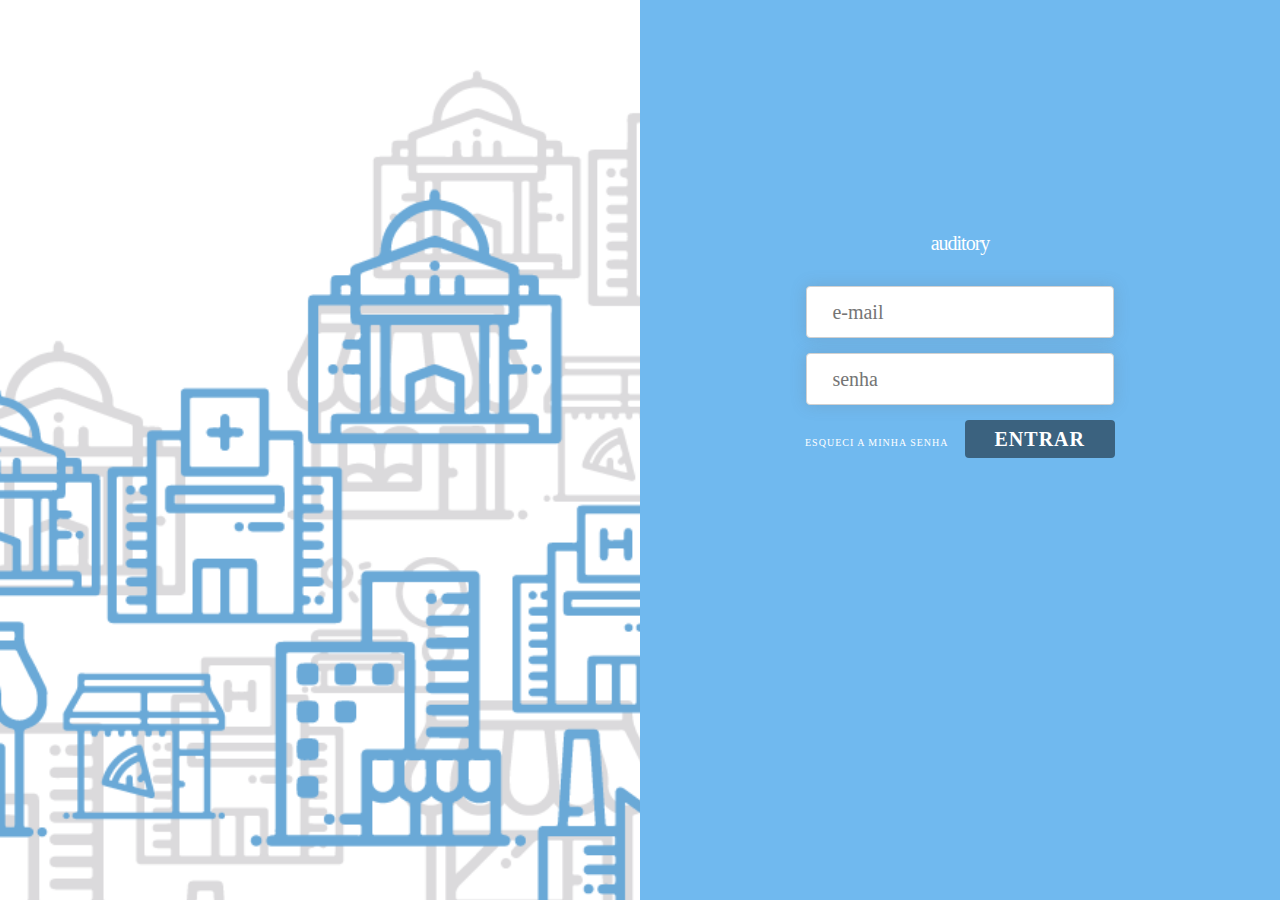
<file: Sistema/index.html>
<!DOCTYPE html>
<html lang="pt-br">
<head>

  <!-- Basic Page Needs
  –––––––––––––––––––––––––––––––––––––––––––––––––– -->
  <meta charset="utf-8">
  <title>Auditory</title>
  <meta name="description" content="">
  <meta name="author" content="">

  <!-- Mobile Specific Metas
  –––––––––––––––––––––––––––––––––––––––––––––––––– -->
  <meta name="viewport" content="width=device-width, initial-scale=1">



  <!-- CSS
  –––––––––––––––––––––––––––––––––––––––––––––––––– -->
  <link rel="stylesheet" href="css/normalize.css">
  <link rel="stylesheet" href="css/skeleton.css">
  <link rel="stylesheet" href="css/main.css">

  <!-- Favicon
  –––––––––––––––––––––––––––––––––––––––––––––––––– -->
  <link rel="icon" type="image/png" href="images/favicon.png">

</head>
<body>

  <!-- Primary Page Layout
  –––––––––––––––––––––––––––––––––––––––––––––––––– -->
  <div class="metade banner">
    <img src="images/login.png" alt="">
  </div>
  <div class="metade">
    <div class="container">
      <div class="row">
          <div class="twelve columns login">
            <h3 class="login">auditory</h3>
            <form class="" action="index.html" method="post">

              <input class="login effect-1" placeholder="e-mail" type="text" name="" value="">
              <span class="focus-border"></span>

              <input class="login" placeholder="senha" type="password" name="" value="">
              <div class="button login">
                <a class="senha" href="empresas.html">Esqueci a minha senha</a>
                <button class="login" type="button" name="button"> Entrar </button>
              </div>
            </form>
          </div>
        </div>
      </div>
    </div>
  </div>


  <!-- End Document
  –––––––––––––––––––––––––––––––––––––––––––––––––– -->
</body>
</html>
</file>
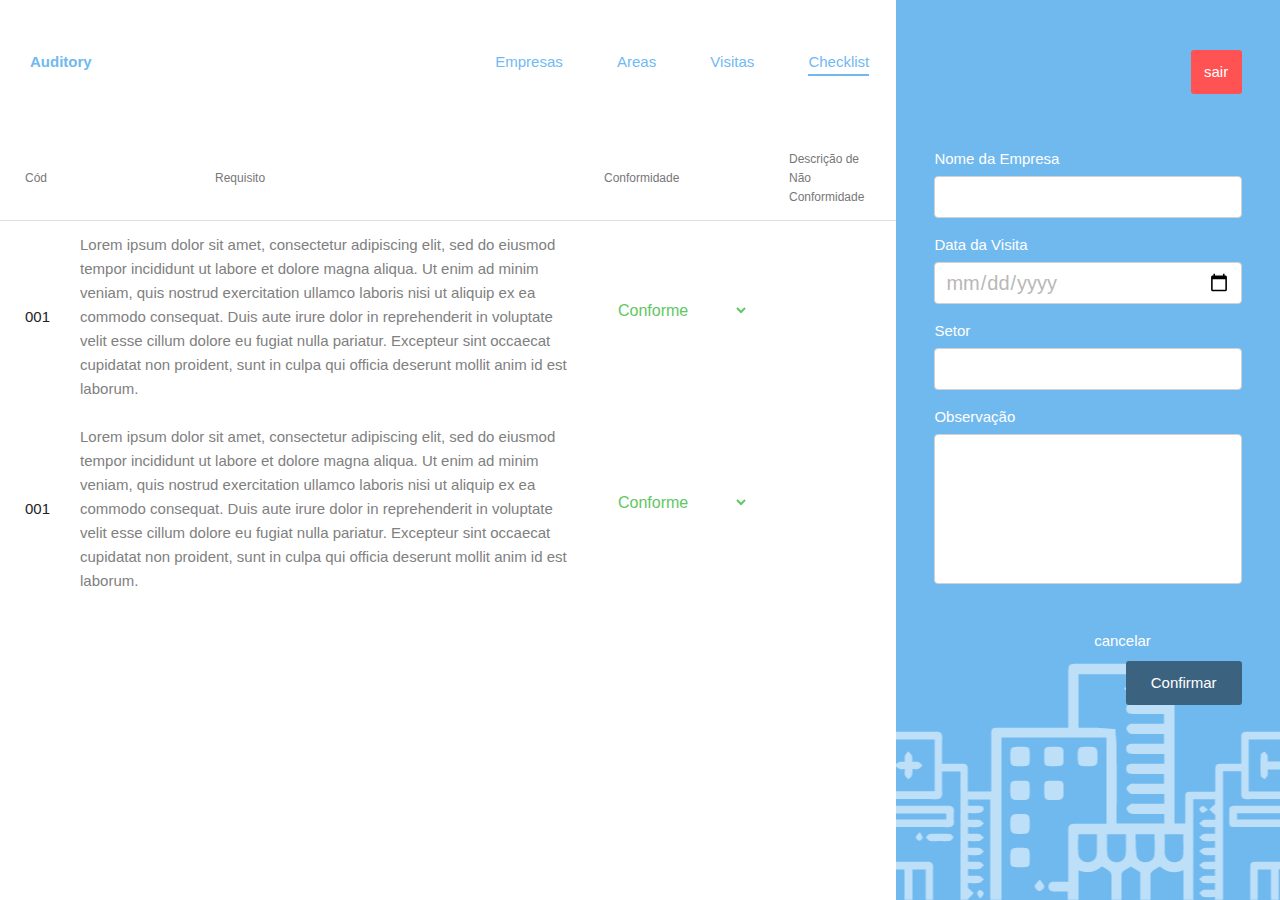
<file: Sistema/check.html>
<!DOCTYPE html>
<html lang="pt-br">
<head>

  <!-- Basic Page Needs
  –––––––––––––––––––––––––––––––––––––––––––––––––– -->
  <meta charset="utf-8">
  <title>Auditory</title>
  <meta name="description" content="">
  <meta name="author" content="">

  <!-- Mobile Specific Metas
  –––––––––––––––––––––––––––––––––––––––––––––––––– -->
  <meta name="viewport" content="width=device-width, initial-scale=1">



  <!-- CSS
  –––––––––––––––––––––––––––––––––––––––––––––––––– -->
  <link rel="stylesheet" href="css/normalize.css">
  <link rel="stylesheet" href="css/skeleton.css">
  <link rel="stylesheet" href="css/main.css">

  <!-- Favicon
  –––––––––––––––––––––––––––––––––––––––––––––––––– -->
  <link rel="icon" type="image/png" href="images/favicon.png">
  <script language="JavaScript">
   /*
   A função Mascara tera como valores no argumento os dados inseridos no input (ou no evento onkeypress)
   onkeypress="mascara(this, '## ####-####')"
   onkeypress = chama uma função quando uma tecla é pressionada, no exemplo acima, chama a função mascara e define os valores do argumento na função
   O primeiro valor é o this, é o Apontador/Indicador da Mascara, o '## ####-####' é o modelo / formato da mascara
   no exemplo acima o # indica os números, e o - (hifen) o caracter que será inserido entre os números, ou seja, no exemplo acima o telefone ficara assim: 11-4000-3562
   para o celular de são paulo o modelo deverá ser assim: '## #####-####' [11 98563-1254]
   para o RG '##.###.###.# [40.123.456.7]
   para o CPF '###.###.###.##' [789.456.123.10]
   Ou seja esta mascara tem como objetivo inserir o hifen ou espaço automáticamente quando o usuário inserir o número do celular, cpf, rg, etc

   lembrando que o hifen ou qualquer outro caracter é contado tambem, como: 11-4561-6543 temos 10 números e 2 hifens, por isso o valor de maxlength será 12
   <input type="text" name="telefone" onkeypress="mascara(this, '## ####-####')" maxlength="12">
   neste código não é possivel inserir () ou [], apenas . (ponto), - (hifén) ou espaço
   */

   function mascara(t, mask){
   var i = t.value.length;
   var saida = mask.substring(1,0);
   var texto = mask.substring(i)
   if (texto.substring(0,1) != saida){
   t.value += texto.substring(0,1);
   }
   }
   </script>
      <script src="https://code.jquery.com/jquery-1.10.2.js"></script>
        <script type="text/javascript" src="js/main.js"> </script>
</head>
<body class="slide-out">

  <!-- Primary Page Layout
  –––––––––––––––––––––––––––––––––––––––––––––––––– -->


  <div class="section table banner visitas">

    <div class="container form visitas">
      <div class="row ">

      <div class="two columns">
          <div class="logo visitas">
          Auditory
        </div>
      </div>
        <div class="ten columns visitas">
                <nav class="menu visitas">
                  <ul>
                  <li><a class="nav-item visitas" href="empresas.html">Empresas</a></li>
                  <li><a class="nav-item visitas" href="#">Areas</a></li>
                  <li><a class="nav-item visitas " href="visitas.html">Visitas</a></li>
                  <li><a class="nav-item visitas active" href="#">Checklist</a></li>
                </ul>
                </nav>
          </div>



        </div>
      </div>

    <div class="u-pull-left menucelular2 tableform">
      <a class="menucelopen "><img class="clicklista"  src="images/left-arrow.png" alt=""></a>
    </div>
    <div class="u-pull-left nomecel tableform">
      auditory
    </div>
    <table class="u-full-width visitas">
      <thead>
        <tr >
          <th class="cod-titulo">Cód</th>
          <th class="paddingrequisito">Requisito</th>
          <th>Conformidade</th>
          <th>Descrição de Não Conformidade</th>
        </tr>
      </thead>
      <tbody>
        <tr>
          <td class="cod">001</td>
          <td class="requisito">Lorem ipsum dolor sit amet, consectetur adipiscing elit, sed do eiusmod tempor incididunt ut labore et dolore magna aliqua. Ut enim ad minim veniam, quis nostrud exercitation ullamco laboris nisi ut aliquip ex ea commodo consequat. Duis aute irure dolor in reprehenderit in voluptate velit esse cillum dolore eu fugiat nulla pariatur. Excepteur sint occaecat cupidatat non proident, sunt in culpa qui officia deserunt mollit anim id est laborum.</td>
          <td class="conformidade">
            <select class="" id="">
              <option class="option1" value="Option 1">Conforme</option>
              <option class="option2" value="Option 2">Não Conforme</option>
            </select>
          </td>
          <td class="observacao"><textarea class="checktext" name="name" rows="8" cols="80"></textarea></td>

        </tr>

        <tr>
          <td class="cod">001</td>
          <td class="requisito">Lorem ipsum dolor sit amet, consectetur adipiscing elit, sed do eiusmod tempor incididunt ut labore et dolore magna aliqua. Ut enim ad minim veniam, quis nostrud exercitation ullamco laboris nisi ut aliquip ex ea commodo consequat. Duis aute irure dolor in reprehenderit in voluptate velit esse cillum dolore eu fugiat nulla pariatur. Excepteur sint occaecat cupidatat non proident, sunt in culpa qui officia deserunt mollit anim id est laborum.</td>
          <td class="conformidade">
            <select class="" id="">
              <option value="Option 1">Conforme</option>
              <option value="Option 2">Não Conforme</option>
            </select>
          </td>

        </tr>

      </tbody>
    </table>
  </div>
  <div class="section form visitas">
    <div class="container form">
      <div class="row ">

        <div class="two columns u-pull-right ">
          <a class="sair" href="index.html">sair</a>
        </div>
</div>
        </div>
      <div class="row rowcelular">
      <div class="u-pull-left menucelular" >
        <a class="menucelopen "><img class="clicklista" src="images/002-shop.png" alt=""></a>
      </div>
      <div class="nomecel">
        auditory
      </div>
      <div class="u-pull-right menucelular" >
        <a class="menucelopen " ><img class="click" src="images/001-menu.png" alt=""></a>
      </div>
      <div class="clearfix"></div>

    </div>
      <div class="menucel" id="menucel">
            <ul>
            <li><a class="nav-item" href="empresas.html">Empresas</a></li>
            <li><a class="nav-item" href="#">Áreas</a></li>
            <li><a class="nav-item " href="visitas.html">Visitas</a></li>
            <li><a class="nav-item active" href="#">Checklist</a></li>
            <li><a class="nav-item" href="#">Sair</a></li>
          </ul>
      </div>
    <div class="container form">
      <div class="row form visitas">
        <div class="twelve columns"><label for="input">Nome da Empresa</label><input class="input dados effect-1 "  type="text" name="" value=""></div>
        <div class="twelve columns"><label for="input">Data da Visita</label><input class="input dados effect-1 "  type="date" name="" value=""></div>
        <div class="twelve columns"><label for="input">Setor</label><input class="input dados effect-1 "  type="text" name="" value=""></div>
        <div class="twelve columns"><label for="input">Observação</label><textarea class="input dados effect-1 " cols="30" rows="5" type="text" name="" value=""></textarea></div>

      </div>




    <div class="row">
      <div class="one-half column u-pull-right">
        <div class="btndiv">
          <a class="cancelar" href="">cancelar</a>
          <a class="confirmar" href="confirmar">Confirmar</a>
        </div>
      </div>
    </div>
</div>
  </div>



<!-- End Document
–––––––––––––––––––––––––––––––––––––––––––––––––– -->
</body>
<script>
$("select").change(function(){

	if($(this).val() == "Option 2")
	{
		$(this).addClass( "mudacor" );
    $("td textarea.checktext").show();

	}else{
		$(this).removeClass( "mudacor" );

    $("td textarea.checktext").hide();
	}
});
$(".click").click(function(){
  $('#menucel').slideToggle('slow');
})
$(".clicklista").click(function(){
  $('.section.table').toggle('slide');
})
$(".clickseta").click(function(){
  $('.section.table').toggle('slide');
})
</script>
</html>
</file>
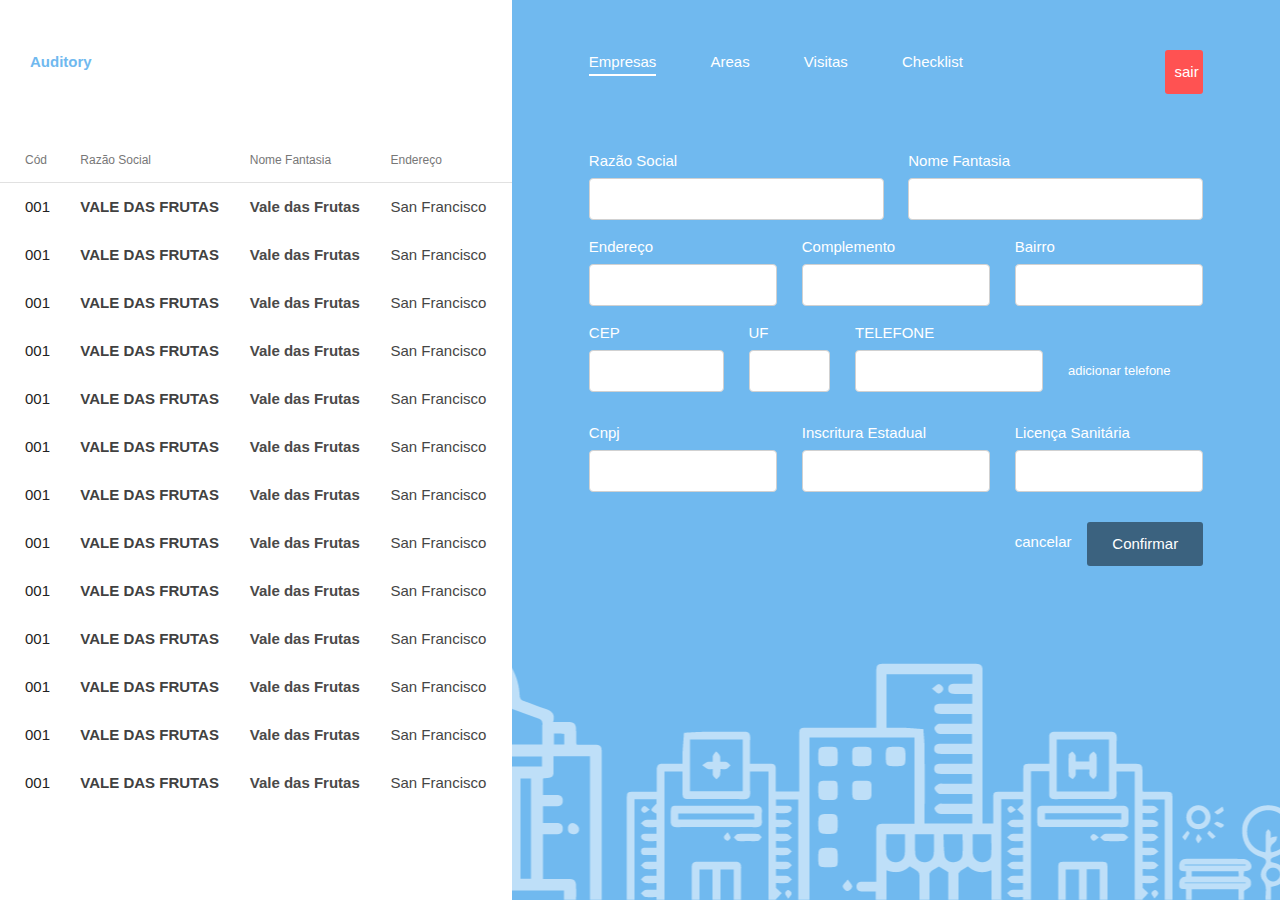
<file: Sistema/empresas.html>
<!DOCTYPE html>
<html lang="pt-br">
<head>

  <!-- Basic Page Needs
  –––––––––––––––––––––––––––––––––––––––––––––––––– -->
  <meta charset="utf-8">
  <title>Auditory</title>
  <meta name="description" content="">
  <meta name="author" content="">

  <!-- Mobile Specific Metas
  –––––––––––––––––––––––––––––––––––––––––––––––––– -->
  <meta name="viewport" content="width=device-width, initial-scale=1">



  <!-- CSS
  –––––––––––––––––––––––––––––––––––––––––––––––––– -->
  <link rel="stylesheet" href="css/normalize.css">
  <link rel="stylesheet" href="css/skeleton.css">
  <link rel="stylesheet" href="css/main.css">

  <!-- Favicon
  –––––––––––––––––––––––––––––––––––––––––––––––––– -->
  <link rel="icon" type="image/png" href="images/favicon.png">
  <script language="JavaScript">
   /*
   A função Mascara tera como valores no argumento os dados inseridos no input (ou no evento onkeypress)
   onkeypress="mascara(this, '## ####-####')"
   onkeypress = chama uma função quando uma tecla é pressionada, no exemplo acima, chama a função mascara e define os valores do argumento na função
   O primeiro valor é o this, é o Apontador/Indicador da Mascara, o '## ####-####' é o modelo / formato da mascara
   no exemplo acima o # indica os números, e o - (hifen) o caracter que será inserido entre os números, ou seja, no exemplo acima o telefone ficara assim: 11-4000-3562
   para o celular de são paulo o modelo deverá ser assim: '## #####-####' [11 98563-1254]
   para o RG '##.###.###.# [40.123.456.7]
   para o CPF '###.###.###.##' [789.456.123.10]
   Ou seja esta mascara tem como objetivo inserir o hifen ou espaço automáticamente quando o usuário inserir o número do celular, cpf, rg, etc

   lembrando que o hifen ou qualquer outro caracter é contado tambem, como: 11-4561-6543 temos 10 números e 2 hifens, por isso o valor de maxlength será 12
   <input type="text" name="telefone" onkeypress="mascara(this, '## ####-####')" maxlength="12">
   neste código não é possivel inserir () ou [], apenas . (ponto), - (hifén) ou espaço
   */

   function mascara(t, mask){
   var i = t.value.length;
   var saida = mask.substring(1,0);
   var texto = mask.substring(i)
   if (texto.substring(0,1) != saida){
   t.value += texto.substring(0,1);
   }
   }
   </script>
      <script src="https://code.jquery.com/jquery-1.10.2.js"></script>
        <script type="text/javascript" src="js/main.js"> </script>
</head>
<body class="slide-out">

  <!-- Primary Page Layout
  –––––––––––––––––––––––––––––––––––––––––––––––––– -->


  <div class="section table banner">
    <div class="logo">
      Auditory
    </div>
    <div class="u-pull-left menucelular2 tableform">
      <a class="menucelopen "><img class="clicklista"  src="images/left-arrow.png" alt=""></a>
    </div>
    <div class="u-pull-left nomecel tableform">
      auditory
    </div>
    <table class="u-full-width">
      <thead>
        <tr >
          <th class="cod-titulo">Cód</th>
          <th>Razão Social</th>
          <th>Nome Fantasia</th>
          <th>Endereço</th>
        </tr>
      </thead>
      <tbody>
        <tr>
          <td class="cod">001</td>
          <td class="razao-social">Vale das Frutas</td>
          <td class="nome-fantasia">Vale das Frutas</td>
          <td class="local">San Francisco</td>
        </tr>
        <tr>
          <td class="cod">001</td>
          <td class="razao-social">Vale das Frutas</td>
          <td class="nome-fantasia">Vale das Frutas</td>
          <td class="local">San Francisco</td>
        </tr>  <tr>
            <td class="cod">001</td>
            <td class="razao-social">Vale das Frutas</td>
            <td class="nome-fantasia">Vale das Frutas</td>
            <td class="local">San Francisco</td>
          </tr>  <tr>
              <td class="cod">001</td>
              <td class="razao-social">Vale das Frutas</td>
              <td class="nome-fantasia">Vale das Frutas</td>
              <td class="local">San Francisco</td>
            </tr>  <tr>
                <td class="cod">001</td>
                <td class="razao-social">Vale das Frutas</td>
                <td class="nome-fantasia">Vale das Frutas</td>
                <td class="local">San Francisco</td>
              </tr>  <tr>
                  <td class="cod">001</td>
                  <td class="razao-social">Vale das Frutas</td>
                  <td class="nome-fantasia">Vale das Frutas</td>
                  <td class="local">San Francisco</td>
                </tr>  <tr>
                    <td class="cod">001</td>
                    <td class="razao-social">Vale das Frutas</td>
                    <td class="nome-fantasia">Vale das Frutas</td>
                    <td class="local">San Francisco</td>
                  </tr>  <tr>
                      <td class="cod">001</td>
                      <td class="razao-social">Vale das Frutas</td>
                      <td class="nome-fantasia">Vale das Frutas</td>
                      <td class="local">San Francisco</td>
                    </tr>  <tr>
                        <td class="cod">001</td>
                        <td class="razao-social">Vale das Frutas</td>
                        <td class="nome-fantasia">Vale das Frutas</td>
                        <td class="local">San Francisco</td>
                      </tr>  <tr>
                          <td class="cod">001</td>
                          <td class="razao-social">Vale das Frutas</td>
                          <td class="nome-fantasia">Vale das Frutas</td>
                          <td class="local">San Francisco</td>
                        </tr>  <tr>
                            <td class="cod">001</td>
                            <td class="razao-social">Vale das Frutas</td>
                            <td class="nome-fantasia">Vale das Frutas</td>
                            <td class="local">San Francisco</td>
                          </tr>  <tr>
                              <td class="cod">001</td>
                              <td class="razao-social">Vale das Frutas</td>
                              <td class="nome-fantasia">Vale das Frutas</td>
                              <td class="local">San Francisco</td>
                            </tr>  <tr>
                                <td class="cod">001</td>
                                <td class="razao-social">Vale das Frutas</td>
                                <td class="nome-fantasia">Vale das Frutas</td>
                                <td class="local">San Francisco</td>
                              </tr>

      </tbody>
    </table>
  </div>
  <div class="section form">
    <div class="container form">
      <div class="row ">
        <div class="eleven columns">
                <nav class="menu">
                  <ul>
                  <li><a class="nav-item active2" href="#">Empresas</a></li>
                  <li><a class="nav-item" href="#">Areas</a></li>
                  <li><a class="nav-item" href="visitas.html">Visitas</a></li>
                  <li><a class="nav-item" href="check.html">Checklist</a></li>
                </ul>
                </nav>
          </div>

        <div class="one column">
          <a class="sair" href="index.html">sair</a>
        </div>

        </div>
      </div>
      <div class="row rowcelular">
      <div class="u-pull-left menucelular" >
        <a class="menucelopen "><img class="clicklista" src="images/002-shop.png" alt=""></a>
      </div>
      <div class="nomecel">
        auditory
      </div>
      <div class="u-pull-right menucelular" >
        <a class="menucelopen " ><img class="click" src="images/001-menu.png" alt=""></a>
      </div>
      <div class="clearfix"></div>

    </div>
      <div class="menucel" id="menucel">
            <ul>
            <li><a class="nav-item active2" href="#">Empresas</a></li>
            <li><a class="nav-item" href="#">Areas</a></li>
            <li><a class="nav-item " href="visitas.html">Visitas</a></li>
            <li><a class="nav-item" href="check.html">Checklist</a></li>
            <li><a class="nav-item" href="#">Sair</a></li>
          </ul>
      </div>
    <div class="container form">
      <div class="row form">
        <div class="one-half column"><label for="input">Razão Social</label><input class="input dados effect-1 "  type="text" name="" value=""></div>
        <div class="one-half column"><label for="input">Nome Fantasia</label><input class="input dados effect-1 "  type="text" name="" value=""></div>
      </div>
      <div class="row">
        <div class="one-third column"><label for="input">Endereço</label><input class="input dados effect-1 "  type="text" name="" value=""></div>
        <div class="one-third column"><label for="input">Complemento</label><input class="input dados effect-1 "  type="text" name="" value=""></div>
        <div class="one-third column"><label for="input">Bairro</label><input class="input dados effect-1 "  type="text" name="" value=""></div>
      </div>
      <div class="row">
        <div class="three columns"><label for="input">CEP</label><input class="input dados effect-1 "  name="cep" onkeypress="mascara(this, '#####-###')" maxlength="9" pattern="[0-9]+$" type="text" value=""></div>
        <div class="two columns"><label for="input">UF</label><input class="input dados effect-1 uf"  maxlength="2"  type="text" name="" value=""></div>
        <div class="four columns"><label for="input">TELEFONE</label><input class="input dados effect-1 "  name="tel" onkeypress="mascara(this, '## #####-####')" maxlength="13" pattern="[0-9]+$" type="text"  value=""></div>
        <div class="three columns"><a class="telmais" href="#">adicionar telefone</a></div>
      </div>
      <div class="row">
        <div class="one-third column"><label for="input">Cnpj</label> <input class="input dados effect-1 "onkeypress="mascara(this, '###.###.##-##')" maxlength="13" pattern="[0-9]+$"  type="text" name="" value=""> </div>
        <div class="one-third column"><label for="input">Inscritura Estadual</label><input class="input dados effect-1 "  type="text" name="" value=""></div>
        <div class="one-third column"><label for="input">Licença Sanitária</label><input class="input dados effect-1 "  type="text" name="" value=""></div>
      </div>

    <div class="row">
      <div class="one-third column u-pull-right">
        <div class="btndiv">
          <a class="cancelar" href="">cancelar</a>
          <a class="confirmar" href="confirmar">Confirmar</a>
        </div>
      </div>
    </div>
</div>


  </div>



<!-- End Document
–––––––––––––––––––––––––––––––––––––––––––––––––– -->
</body>
<script>

$(".click").click(function(){
  $('#menucel').slideToggle('slow');
})
$(".clicklista").click(function(){
  $('.section.table').toggle('slide');
})
$(".clickseta").click(function(){
  $('.section.table').toggle('slide');
})
</script>
</html>
</file>
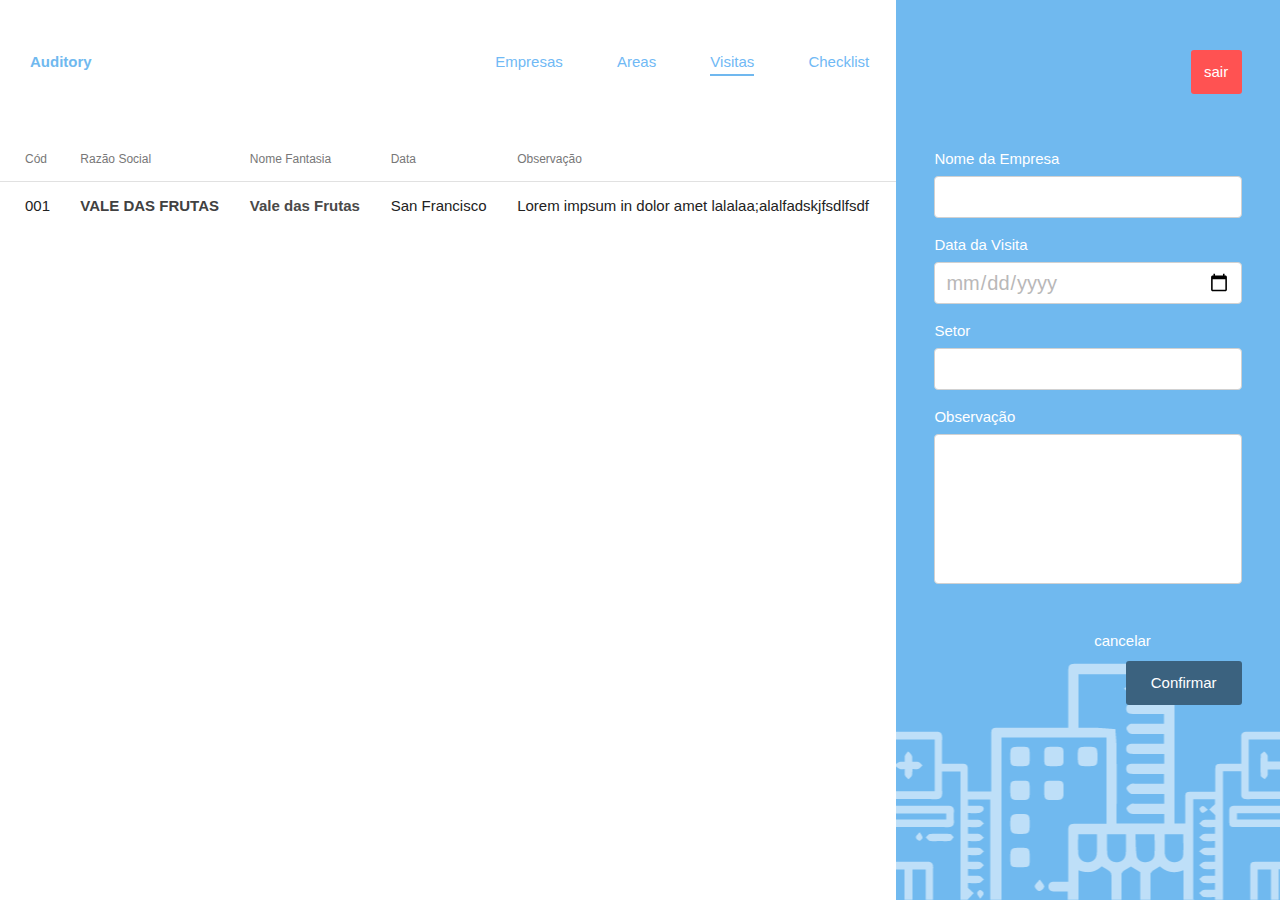
<file: Sistema/visitas.html>
<!DOCTYPE html>
<html lang="pt-br">
<head>

  <!-- Basic Page Needs
  –––––––––––––––––––––––––––––––––––––––––––––––––– -->
  <meta charset="utf-8">
  <title>Auditory</title>
  <meta name="description" content="">
  <meta name="author" content="">

  <!-- Mobile Specific Metas
  –––––––––––––––––––––––––––––––––––––––––––––––––– -->
  <meta name="viewport" content="width=device-width, initial-scale=1">



  <!-- CSS
  –––––––––––––––––––––––––––––––––––––––––––––––––– -->
  <link rel="stylesheet" href="css/normalize.css">
  <link rel="stylesheet" href="css/skeleton.css">
  <link rel="stylesheet" href="css/main.css">

  <!-- Favicon
  –––––––––––––––––––––––––––––––––––––––––––––––––– -->
  <link rel="icon" type="image/png" href="images/favicon.png">
  <script language="JavaScript">
   /*
   A função Mascara tera como valores no argumento os dados inseridos no input (ou no evento onkeypress)
   onkeypress="mascara(this, '## ####-####')"
   onkeypress = chama uma função quando uma tecla é pressionada, no exemplo acima, chama a função mascara e define os valores do argumento na função
   O primeiro valor é o this, é o Apontador/Indicador da Mascara, o '## ####-####' é o modelo / formato da mascara
   no exemplo acima o # indica os números, e o - (hifen) o caracter que será inserido entre os números, ou seja, no exemplo acima o telefone ficara assim: 11-4000-3562
   para o celular de são paulo o modelo deverá ser assim: '## #####-####' [11 98563-1254]
   para o RG '##.###.###.# [40.123.456.7]
   para o CPF '###.###.###.##' [789.456.123.10]
   Ou seja esta mascara tem como objetivo inserir o hifen ou espaço automáticamente quando o usuário inserir o número do celular, cpf, rg, etc

   lembrando que o hifen ou qualquer outro caracter é contado tambem, como: 11-4561-6543 temos 10 números e 2 hifens, por isso o valor de maxlength será 12
   <input type="text" name="telefone" onkeypress="mascara(this, '## ####-####')" maxlength="12">
   neste código não é possivel inserir () ou [], apenas . (ponto), - (hifén) ou espaço
   */

   function mascara(t, mask){
   var i = t.value.length;
   var saida = mask.substring(1,0);
   var texto = mask.substring(i)
   if (texto.substring(0,1) != saida){
   t.value += texto.substring(0,1);
   }
   }
   </script>
      <script src="https://code.jquery.com/jquery-1.10.2.js"></script>
        <script type="text/javascript" src="js/main.js"> </script>
</head>
<body class="slide-out">

  <!-- Primary Page Layout
  –––––––––––––––––––––––––––––––––––––––––––––––––– -->


  <div class="section table banner visitas">

    <div class="container form visitas">
      <div class="row ">

      <div class="two columns">
          <div class="logo visitas">
          Auditory
        </div>
      </div>
        <div class="ten columns visitas">
                <nav class="menu visitas">
                  <ul>
                  <li><a class="nav-item visitas" href="empresas.html">Empresas</a></li>
                  <li><a class="nav-item visitas" href="#">Areas</a></li>
                  <li><a class="nav-item visitas active" href="#">Visitas</a></li>
                  <li><a class="nav-item visitas" href="check.html">Checklist</a></li>
                </ul>
                </nav>
          </div>



        </div>
      </div>

    <div class="u-pull-left menucelular2 tableform">
      <a class="menucelopen "><img class="clicklista"  src="images/left-arrow.png" alt=""></a>
    </div>
    <div class="u-pull-left nomecel tableform">
      auditory
    </div>
    <table class="u-full-width visitas">
      <thead>
        <tr >
          <th class="cod-titulo">Cód</th>
          <th>Razão Social</th>
          <th>Nome Fantasia</th>
          <th>Data</th>
          <th>Observação</th>
        </tr>
      </thead>
      <tbody>
        <tr>
          <td class="cod">001</td>
          <td class="razao-social">Vale das Frutas</td>
          <td class="nome-fantasia">Vale das Frutas</td>
          <td class="data">San Francisco</td>
          <td class="observacao">Lorem impsum in dolor amet lalalaa;alalfadskjfsdlfsdf</td>

        </tr>


      </tbody>
    </table>
  </div>
  <div class="section form visitas">
    <div class="container form">
      <div class="row ">

        <div class="two columns u-pull-right ">
          <a class="sair" href="index.html">sair</a>
        </div>
</div>
        </div>
      <div class="row rowcelular">
      <div class="u-pull-left menucelular" >
        <a class="menucelopen "><img class="clicklista" src="images/002-shop.png" alt=""></a>
      </div>
      <div class="nomecel">
        auditory
      </div>
      <div class="u-pull-right menucelular" >
        <a class="menucelopen " ><img class="click" src="images/001-menu.png" alt=""></a>
      </div>
      <div class="clearfix"></div>

    </div>
      <div class="menucel" id="menucel">
            <ul>
            <li><a class="nav-item" href="empresas.html">Empresas</a></li>
            <li><a class="nav-item" href="#">Áreas</a></li>
            <li><a class="nav-item active" href="#">Visitas</a></li>
            <li><a class="nav-item" href="check.html">Checklist</a></li>
            <li><a class="nav-item" href="#">Sair</a></li>
          </ul>
      </div>
    <div class="container form">
      <div class="row form visitas">
        <div class="twelve columns"><label for="input">Nome da Empresa</label><input class="input dados effect-1 "  type="text" name="" value=""></div>
        <div class="twelve columns"><label for="input">Data da Visita</label><input class="input dados effect-1 "  type="date" name="" value=""></div>
        <div class="twelve columns"><label for="input">Setor</label><input class="input dados effect-1 "  type="text" name="" value=""></div>
        <div class="twelve columns"><label for="input">Observação</label><textarea class="input dados effect-1 " cols="30" rows="5" type="text" name="" value=""></textarea></div>

      </div>




    <div class="row">
      <div class="one-half column u-pull-right">
        <div class="btndiv">
          <a class="cancelar" href="">cancelar</a>
          <a class="confirmar" href="confirmar">Confirmar</a>
        </div>
      </div>
    </div>
</div>
  </div>



<!-- End Document
–––––––––––––––––––––––––––––––––––––––––––––––––– -->
</body>
<script>

$(".click").click(function(){
  $('#menucel').slideToggle('slow');
})
$(".clicklista").click(function(){
  $('.section.table').toggle('slide');
})
$(".clickseta").click(function(){
  $('.section.table').toggle('slide');
})
</script>
</html>
</file>
<file: Sistema/css/skeleton.css>
/*
* Skeleton V2.0.4
* Copyright 2014, Dave Gamache
* www.getskeleton.com
* Free to use under the MIT license.
* http://www.opensource.org/licenses/mit-license.php
* 12/29/2014
*/


/* Table of contents
––––––––––––––––––––––––––––––––––––––––––––––––––
- Grid
- Base Styles
- Typography
- Links
- Buttons
- Forms
- Lists
- Code
- Tables
- Spacing
- Utilities
- Clearing
- Media Queries
*/


/* Grid
–––––––––––––––––––––––––––––––––––––––––––––––––– */
.container {
  position: relative;
  width: 100%;
  max-width: 960px;
  margin: 0 auto;
  padding: 0 20px;
  box-sizing: border-box; }
.column,
.columns {
  width: 100%;
  float: left;
  box-sizing: border-box; }

/* For devices larger than 400px */
@media (min-width: 400px) {
  .container {
    width: 85%;
    padding: 0; }
}

/* For devices larger than 550px */
@media (min-width: 550px) {
  .container {
    width: 80%; }
  .column,
  .columns {
    margin-left: 4%; }
  .column:first-child,
  .columns:first-child {
    margin-left: 0; }

  .one.column,
  .one.columns                    { width: 4.66666666667%; }
  .two.columns                    { width: 13.3333333333%; }
  .three.columns                  { width: 22%;            }
  .four.columns                   { width: 30.6666666667%; }
  .five.columns                   { width: 39.3333333333%; }
  .six.columns                    { width: 48%;            }
  .seven.columns                  { width: 56.6666666667%; }
  .eight.columns                  { width: 65.3333333333%; }
  .nine.columns                   { width: 74.0%;          }
  .ten.columns                    { width: 82.6666666667%; }
  .eleven.columns                 { width: 91.3333333333%; }
  .twelve.columns                 { width: 100%; margin-left: 0; }

  .one-third.column               { width: 30.6666666667%; }
  .two-thirds.column              { width: 65.3333333333%; }

  .one-half.column                { width: 48%; }

  /* Offsets */
  .offset-by-one.column,
  .offset-by-one.columns          { margin-left: 8.66666666667%; }
  .offset-by-two.column,
  .offset-by-two.columns          { margin-left: 17.3333333333%; }
  .offset-by-three.column,
  .offset-by-three.columns        { margin-left: 26%;            }
  .offset-by-four.column,
  .offset-by-four.columns         { margin-left: 34.6666666667%; }
  .offset-by-five.column,
  .offset-by-five.columns         { margin-left: 43.3333333333%; }
  .offset-by-six.column,
  .offset-by-six.columns          { margin-left: 52%;            }
  .offset-by-seven.column,
  .offset-by-seven.columns        { margin-left: 60.6666666667%; }
  .offset-by-eight.column,
  .offset-by-eight.columns        { margin-left: 69.3333333333%; }
  .offset-by-nine.column,
  .offset-by-nine.columns         { margin-left: 78.0%;          }
  .offset-by-ten.column,
  .offset-by-ten.columns          { margin-left: 86.6666666667%; }
  .offset-by-eleven.column,
  .offset-by-eleven.columns       { margin-left: 95.3333333333%; }

  .offset-by-one-third.column,
  .offset-by-one-third.columns    { margin-left: 34.6666666667%; }
  .offset-by-two-thirds.column,
  .offset-by-two-thirds.columns   { margin-left: 69.3333333333%; }

  .offset-by-one-half.column,
  .offset-by-one-half.columns     { margin-left: 52%; }

}


/* Base Styles
–––––––––––––––––––––––––––––––––––––––––––––––––– */
/* NOTE
html is set to 62.5% so that all the REM measurements throughout Skeleton
are based on 10px sizing. So basically 1.5rem = 15px :) */
html {
  font-size: 62.5%; }
body {
  font-size: 1.5em; /* currently ems cause chrome bug misinterpreting rems on body element */
  line-height: 1.6;
  font-weight: 400;
  font-family: "Raleway", "HelveticaNeue", "Helvetica Neue", Helvetica, Arial, sans-serif;
  color: #222; }


/* Typography
–––––––––––––––––––––––––––––––––––––––––––––––––– */
h1, h2, h3, h4, h5, h6 {
  margin-top: 0;
  margin-bottom: 2rem;
  font-weight: 300; }
h1 { font-size: 4.0rem; line-height: 1.2;  letter-spacing: -.1rem;}
h2 { font-size: 3.6rem; line-height: 1.25; letter-spacing: -.1rem; }
h3 { font-size: 3.0rem; line-height: 1.3;  letter-spacing: -.1rem; }
h4 { font-size: 2.4rem; line-height: 1.35; letter-spacing: -.08rem; }
h5 { font-size: 1.8rem; line-height: 1.5;  letter-spacing: -.05rem; }
h6 { font-size: 1.5rem; line-height: 1.6;  letter-spacing: 0; }

/* Larger than phablet */
@media (min-width: 550px) {
  h1 { font-size: 5.0rem; }
  h2 { font-size: 4.2rem; }
  h3 { font-size: 3.6rem; }
  h4 { font-size: 3.0rem; }
  h5 { font-size: 2.4rem; }
  h6 { font-size: 1.5rem; }
}

p {
  margin-top: 0; }


/* Links
–––––––––––––––––––––––––––––––––––––––––––––––––– */
a {
  color: #1EAEDB; }
a:hover {
  color: #0FA0CE; }


/* Buttons
–––––––––––––––––––––––––––––––––––––––––––––––––– */
.button,
button,
input[type="submit"],
input[type="reset"],
input[type="button"] {
  display: inline-block;
  height: 38px;
  padding: 0 30px;
  color: #555;
  text-align: center;
  font-size: 11px;
  font-weight: 600;
  line-height: 38px;
  letter-spacing: .1rem;
  text-transform: uppercase;
  text-decoration: none;
  white-space: nowrap;
  background-color: transparent;
  border-radius: 4px;
  border: 1px solid #bbb;
  cursor: pointer;
  box-sizing: border-box; }
.button:hover,
button:hover,
input[type="submit"]:hover,
input[type="reset"]:hover,
input[type="button"]:hover,
.button:focus,
button:focus,
input[type="submit"]:focus,
input[type="reset"]:focus,
input[type="button"]:focus {
  color: #333;
  border-color: #888;
  outline: 0; }
.button.button-primary,
button.button-primary,
input[type="submit"].button-primary,
input[type="reset"].button-primary,
input[type="button"].button-primary {
  color: #FFF;
  background-color: #33C3F0;
  border-color: #33C3F0; }
.button.button-primary:hover,
button.button-primary:hover,
input[type="submit"].button-primary:hover,
input[type="reset"].button-primary:hover,
input[type="button"].button-primary:hover,
.button.button-primary:focus,
button.button-primary:focus,
input[type="submit"].button-primary:focus,
input[type="reset"].button-primary:focus,
input[type="button"].button-primary:focus {
  color: #FFF;
  background-color: #1EAEDB;
  border-color: #1EAEDB; }


/* Forms
–––––––––––––––––––––––––––––––––––––––––––––––––– */
input[type="email"],
input[type="number"],
input[type="search"],
input[type="text"],
input[type="tel"],
input[type="url"],
input[type="password"],
textarea,
select {
  height: 38px;
  padding: 6px 10px; /* The 6px vertically centers text on FF, ignored by Webkit */
  background-color: #fff;
  border: 1px solid #D1D1D1;
  border-radius: 4px;
  box-shadow: none;
  box-sizing: border-box; }
/* Removes awkward default styles on some inputs for iOS */
input[type="email"],
input[type="number"],
input[type="search"],
input[type="text"],
input[type="tel"],
input[type="url"],
input[type="password"],
textarea {
  -webkit-appearance: none;
     -moz-appearance: none;
          appearance: none; }
textarea {
  min-height: 65px;
  padding-top: 6px;
  padding-bottom: 6px; }
input[type="email"]:focus,
input[type="number"]:focus,
input[type="search"]:focus,
input[type="text"]:focus,
input[type="tel"]:focus,
input[type="url"]:focus,
input[type="password"]:focus,
textarea:focus,
select:focus {
  border: 1px solid #33C3F0;
  outline: 0; }
label,
legend {
  display: block;
  margin-bottom: .5rem;
  font-weight: 600; }
fieldset {
  padding: 0;
  border-width: 0; }
input[type="checkbox"],
input[type="radio"] {
  display: inline; }
label > .label-body {
  display: inline-block;
  margin-left: .5rem;
  font-weight: normal; }


/* Lists
–––––––––––––––––––––––––––––––––––––––––––––––––– */
ul {
  list-style: circle inside; }
ol {
  list-style: decimal inside; }
ol, ul {
  padding-left: 0;
  margin-top: 0; }
ul ul,
ul ol,
ol ol,
ol ul {
  margin: 1.5rem 0 1.5rem 3rem;
  font-size: 90%; }
li {
  margin-bottom: 1rem; }


/* Code
–––––––––––––––––––––––––––––––––––––––––––––––––– */
code {
  padding: .2rem .5rem;
  margin: 0 .2rem;
  font-size: 90%;
  white-space: nowrap;
  background: #F1F1F1;
  border: 1px solid #E1E1E1;
  border-radius: 4px; }
pre > code {
  display: block;
  padding: 1rem 1.5rem;
  white-space: pre; }


/* Tables
–––––––––––––––––––––––––––––––––––––––––––––––––– */
th,
td {
  padding: 12px 15px;
  text-align: left;
  border-bottom: 1px solid #E1E1E1; }
th:first-child,
td:first-child {
  padding-left: 0; }
th:last-child,
td:last-child {
  padding-right: 0; }


/* Spacing
–––––––––––––––––––––––––––––––––––––––––––––––––– */
button,
.button {
  margin-bottom: 1rem; }
input,
textarea,
select,
fieldset {
  margin-bottom: 1.5rem; }
pre,
blockquote,
dl,
figure,
table,
p,
ul,
ol,
form {
  margin-bottom: 2.5rem; }


/* Utilities
–––––––––––––––––––––––––––––––––––––––––––––––––– */
.u-full-width {
  width: 100%;
  box-sizing: border-box; }
.u-max-full-width {
  max-width: 100%;
  box-sizing: border-box; }
.u-pull-right {
  float: right; }
.u-pull-left {
  float: left; }


/* Misc
–––––––––––––––––––––––––––––––––––––––––––––––––– */
hr {
  margin-top: 3rem;
  margin-bottom: 3.5rem;
  border-width: 0;
  border-top: 1px solid #E1E1E1; }


/* Clearing
–––––––––––––––––––––––––––––––––––––––––––––––––– */

/* Self Clearing Goodness */
.container:after,
.row:after,
.u-cf {
  content: "";
  display: table;
  clear: both; }


/* Media Queries
–––––––––––––––––––––––––––––––––––––––––––––––––– */
/*
Note: The best way to structure the use of media queries is to create the queries
near the relevant code. For example, if you wanted to change the styles for buttons
on small devices, paste the mobile query code up in the buttons section and style it
there.
*/


/* Larger than mobile */
@media (min-width: 400px) {}

/* Larger than phablet (also point when grid becomes active) */
@media (min-width: 550px) {}

/* Larger than tablet */
@media (min-width: 750px) {}

/* Larger than desktop */
@media (min-width: 1000px) {}

/* Larger than Desktop HD */
@media (min-width: 1200px) {}
</file>
<file: Sistema/css/main.css>
/* Mobile first queries */

/* Larger than mobile */
@media (min-width: 200px) {

  .slide-in {
    animation: slide-in 1.75s ease ;
  }

  .slide-out {
    animation: slide-out 1.75s ease ;
  }

  @keyframes slide-out {
    0% {
      transform: translate(-120%);
    }
    25% {
      transform: translate(-120%) scale(0.8);
    }
    75% {
      transform: scale(0.8);
      transition-timing-function: ease-out;
    }
    100% {
      transform: scale(1);
    }
  }

  @keyframes slide-in {
    25% {
      transform: scale(0.8);
    }
    75% {
      transform: translate(120%) scale(0.8);
      transition-timing-function: ease-out;
    }
    100% {
      transform: translate(120%) scale(1);
    }
  }






  .menu ul li {
    display: block;
    /* margin-left: 40px; */
}
  .menu a{
  text-decoration: none;
  color: white;
  }
  .menu ul li:nth-child(1){
    margin-left: 0px;
  }

  .menu ul {
    display: block;
    text-align: center;
  }
  .menu{
    Color:white;
    font-family: sans-serif;
    display: none;
  }
  .menucel ul {
      text-decoration: none;
      list-style: none;
      text-align: center;
  }
  .menucel li:focus {
    background-color: #3b627f;
    color: white !important;
}
.menucel ul li a.nav-item:hover {
    color: white;
}

  .nav-item{
    text-decoration: none;
    color: white;
    font-weight: 300;
    margin-right: 10px;
    display: inline-block;
  }
  .nav-item::after{
    content: '';
    display: block;
    width: 0;
    height: 2px;
    background: white;
    transition: width .3s;
  }
  .nav-item.visitas::after{
    content: '';
    display: block;
    width: 0;
    height: 2px;
    background: #70b8ef;
    transition: width .3s;
  }
  .nav-item:hover::after{
    width: 100%;
  }

  .active::after{
    content: '';
    display: block;
    width: 100% !important;
    height: 2px;
    background: #70b8ef;
    transition: width .3s;
  }
  .active2::after{
    content: '';
    display: block;
    width: 100% !important;
    height: 2px;
    background: white;
    transition: width .3s;
  }
  .menucel {
    background-color: #69aee1;
}
.menucel ul, .menucel li{
  margin-bottom: 0;
  padding: 10px;
}
  .metade {
      width: 50%;
      height: auto;
      float:left;
      background-color: #70B9EF;
      height: 100vh;
  }
  .metade.banner{
    overflow: hidden;
    height: 100vh;
  }
  .metade.banner img {
      height: 137%;
      margin-left: -89%;
      margin-top: -20%;
  }
  .twelve.columns.login{
        margin-top: 45%;
  }
  .login{
    border: none;
    font-size: 20px;
    font-family: montserrat;
  }
  h3.login{
    text-align: center;
  }
  input.login {
      width: 60%;
      margin-left: 20%;
      box-shadow: 0px 0px 16px rgba(105, 105, 105, 0.21);
      font-size: 20px;
      padding: 25px;
  }
  input.login:focus{
    outline: 3px solid #4689b9;
    transition: outline .1s;
  }
  h3.login{
    color: white;
    margin-bottom: 30px;
  }
  button.login {
      background-color: #3B627F;
      color: white;
      font-size: 20px;
  }
  .paddingrequisito{
        padding: 0px 150px;
  }
  button.login:hover {
      -webkit-transform: scale(1.05);
      -ms-transform: scale(1.05);
      transform: scale(1.05);
      background-color: #33546d;
      color: white;
      font-size: 20px;
  }
  .conformidade select {
    font-size: 16px;
}
  a.sair:hover {
      -webkit-transform: scale(1.05);
      -ms-transform: scale(1.05);
      padding: 11px;
  }
  .button.login{
    color: white;
    width: 100%;
    padding: 0px 10px;
  }
  a.sair {
    text-align: center;
      color: white;
      text-decoration: none;
      font-weight: 300;
      font-family: sans-serif;
      padding: 10px;
      background-color: #ff5252;
      border-radius: 3px;
      box-sizing: border-box;
      margin-left: -10px;
      display: none;
  }
  a.senha{
    text-decoration: none;
    color: white;
    font-size: 10px;
    font-weight: 300;
    margin-right: 10px;
    display: inline-block;
  }
  a.senha::after{
    content: '';
    display: block;
    width: 0;
    height: 2px;
    background: white;
    transition: width .3s;
    margin-top: -10px;
  }
  a.senha:hover::after{
    width: 100%;
  }
  .section{
    float: left;
  }
  th:last-child, td:last-child {
    padding-right: 25px;
}
  .section.table{
    background-color: white;
    z-index: 1;
    /* display: none; */
    position: fixed;
  }
  .nomecel{
    float: left;
    text-align: center;
    width: 60%;
    line-height: 35px;
    font-weight: 700;
    color: white;
}
  .menucelular{
    width: 20%;
  }
  .menucelular img{
    width: 40%;
    margin-left: 30%;
    -webkit-filter: invert(100%); filter: invert(100%);
  }
  .menucelular2  {
    width: 20%;
    margin-top: 10px;
    color: black;
}
#menucel {
    display: none;
}
.nomecel.tableform {
    color: black;
    line-height: 55px;
}
  .menucelular2 img {
    width: 42%;
    margin-left: 30%;
}
  .menucelular.tableform {
    -webkit-filter: invert(0%); filter: invert(0%);
}
  .section.form {
      width: 100%;
      background-color: #70B9EF;
      height: auto;
      background-position: bottom;
      background-image: url(../images/bg.png);
      background-repeat: no-repeat;
  }
  .row.form {
          margin-top: -12px;
  }.row.form.visitas {
    margin-top: 53px;
}
  .container.form{
    margin-top: 10px;
  }
  .section.table{
    height: 100vh;
    overflow: scroll;
        width: 100%;
  }
  /* Let's get this party started */
  ::-webkit-scrollbar {
      width: 12px;
  }

  /* Handle */
  ::-webkit-scrollbar-thumb {
      background: #69aee1;
  }


  .section table {
      margin-top: 65px;
  }
  .logo {
    display: none;
      color: red;
      margin-top: 50px;
      font-family: sans-serif;
      font-weight: 700;
      text-align: center;
  }
  .checktext{display: none}
  .block{
    display: block !important;
  }
  .mudacor{
    color:red !important;
  }
  input.dados {
      font-size: 20px;
      padding: 20px 7px;
      box-sizing: border-box;
      width: 100%;
      font-family: sans-serif;
      color: #474646;
  }
  .nomes{
    display: block;
    float:left;
    width: 100%;
  }
  .nomes input.dados{
    width: 44%;
    margin-top: 50px;
  }
  .endereco{
    display: block;
    float:left;
    width: 100%;
  }

  .info{
    display: block;
    float:left;
    width: 100%;
  }
  .telmais{
    line-height: 100px;
    text-decoration: none;
    color: white;
      font-family: sans-serif;
    font-size: 13px;
  }
  input.dados:focus{
    outline: 3px solid #4689b9;
    transition: outline .1s;
  }
  a.confirmar {
      text-decoration: none;
      color: white;
      padding: 10px 25px;
      background-color: #3b627f;
      border-radius: 3px;
      font-weight: 300;
      float: right;
      font-family: sans-serif;
  }
  a.cancelar {
      text-decoration: none;
      color: white;
      margin-right: 15px;
      line-height: 40px;
        font-family: sans-serif;
  }
  tr:hover {
      background-color: #e4e4e4;
      cursor: pointer;
  }
  td {
      border: none;
  }
  th.cod-titulo {
      padding-left: 25px;
  }
  td.cod {
      padding-left: 25px;
      font-family: sans-serif;
  }
  td.razao-social {
      font-family: sans-serif;
      font-weight: 600;
      color: #414141;
      text-transform: uppercase;
  }
  td.nome-fantasia {
      font-family: sans-serif;
      font-weight: 700;
      color: #4a4949;
  }
  td.local {
      font-family: sans-serif;
      color: #454545;
  }
  tr th {
      color: #777777;
      font-family: sans-serif;
      font-weight: lighter;
      font-size: 12px;
  }
  thead tr:hover {
      background-color: white;
  }
  .clearfix{
    clear: right;
  }
  label {
      color: white;
      font-family: sans-serif;
      font-weight: 500;
  }
  .btndiv {
      margin-top: 15px;
  }
  .uf{
    text-transform: uppercase;
  }
  a.confirmar:hover {
      -webkit-transform: scale(1.05);
      -ms-transform: scale(1.05);
      transform: scale(1.05);
  }

}

/* Larger than phablet */
@media (min-width: 800px) {

  .section.table{
    width: 40%;
    display:block;
  }
  .section.form {
      width: 60%;
      background-color: #70B9EF;
      height: 100vh;
      background-position: bottom;
      background-image: url(../images/bg.png);
      background-repeat: no-repeat;
  }

  .clearfix {
    clear: right;
}
  .menu ul li{
    display: inline-block;
    margin-left: 40px;
  }
  .menu ul{
    display: inline-block;
  }
  a.sair{
    display: block;
  }
  .container.form{
    margin-top: 50px;
  }
  .logo {
      color: #70b9ef;
      margin-left: 30px;
      margin-top: 50px;
      font-family: sans-serif;
      font-weight: 700;
  }

  .section.table {
      background-color: white;
      z-index: 1;
      /* display: none; */
      position: relative;
  }
  .row.rowcelular {
    display: none;
}
.menu {
    Color: white;
    font-family: sans-serif;
    display: block;
}
.u-pull-left.nomecel.tableform {
    display: none;
}
.u-pull-left.menucelular2.tableform {
    display: none;
}
.logo {
    display: block;
    color: #70b9ef;
    margin-top: 50px;
    font-family: sans-serif;
    font-weight: 700;
    text-align: left;
}
.section.form.visitas {
    width: 30% !important;
}
.section.table.banner.visitas {
    width: 70%;
}
.logo.visitas{
  margin-top: 0;
}
a.nav-item.visitas{
    color: #70B9F5;
}
input[type=date] {
    height: 42px;
    padding: 6px 10px;
    background-color: #fff;
    border: 1px solid #D1D1D1;
    border-radius: 4px;
    box-shadow: none;
    /* border: none; */
    color: #b9b8b8;
}
td.conformidade {
    color: #61c761;
    font-family: sans-serif;
    font-size: 24px;
    text-transform: uppercase;
}
td.requisito {
    color: grey;
}
.conformidade select {
    border: none;
}
textarea.check {
    margin-bottom: 0px !important;
        width: 100%;
}
nav.menu.visitas {
    float: right;
    margin-top: -24px;
}
.row.form.visitas {
}
.container.form.visitas {
    margin-left: 0px;
}
}
/* Larger than tablet */
@media (min-width: 200px) {
  .section.form {
    height: 100vh;
}
}
@media (min-width: 550px) {
  .section.form {
    height: 100vh;
}
}

/* Larger than desktop */
@media (min-width: 1000px) {
  .section.form {
    height: 100vh;
}
.ten.columns.visitas {
    margin-left: 40%;
}
textarea.input.dados.effect-1 {
    width: 100%;
    height: 150px;
    resize: none;
}
table.u-full-width.visitas {
    margin-top: 27px;
}
}

/* Larger than Desktop HD */
@media (min-width: 1200px) {
  .section.form {
    height: 100vh;
}
}
</file>
